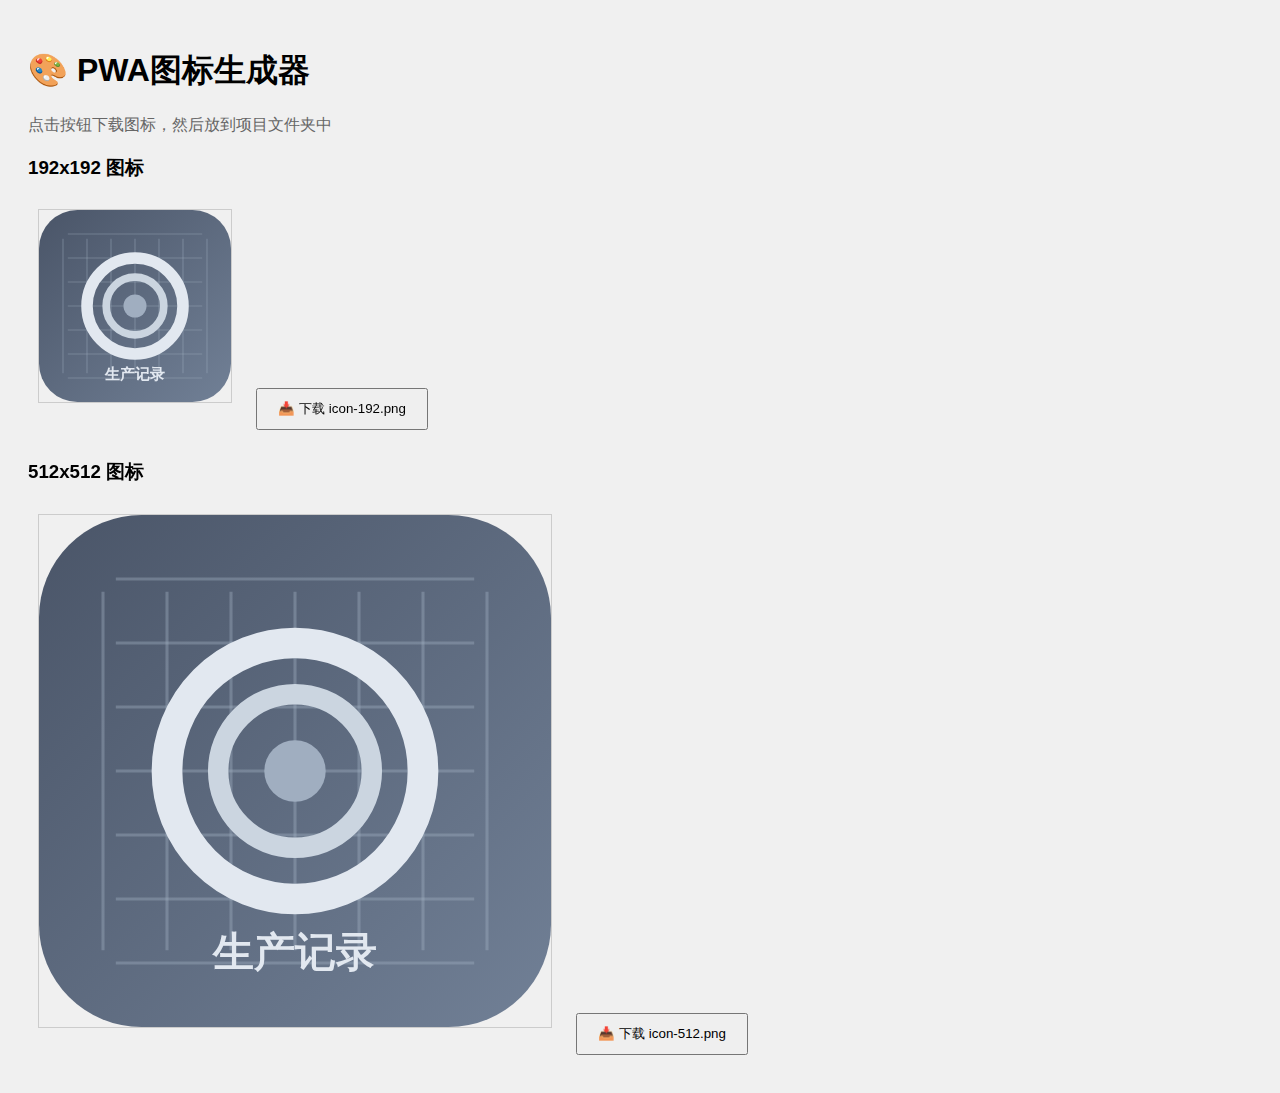
<file: create-icons.html>
<!DOCTYPE html>
<html>
<head>
    <title>生成PWA图标</title>
    <style>
        body { font-family: Arial; padding: 20px; background: #f0f0f0; }
        canvas { border: 1px solid #ccc; margin: 10px; }
        button { padding: 10px 20px; margin: 10px; cursor: pointer; }
        .info { color: #666; margin: 10px 0; }
    </style>
</head>
<body>
    <h1>🎨 PWA图标生成器</h1>
    <p class="info">点击按钮下载图标，然后放到项目文件夹中</p>
    
    <h3>192x192 图标</h3>
    <canvas id="icon192" width="192" height="192"></canvas>
    <button onclick="download('icon192', 'icon-192.png')">📥 下载 icon-192.png</button>
    
    <h3>512x512 图标</h3>
    <canvas id="icon512" width="512" height="512"></canvas>
    <button onclick="download('icon512', 'icon-512.png')">📥 下载 icon-512.png</button>

    <script>
        function drawIcon(canvasId, size) {
            const canvas = document.getElementById(canvasId);
            const ctx = canvas.getContext('2d');
            
            // 背景渐变
            const gradient = ctx.createLinearGradient(0, 0, size, size);
            gradient.addColorStop(0, '#4A5568');
            gradient.addColorStop(1, '#718096');
            
            // 圆角矩形背景
            const radius = size * 0.2;
            ctx.beginPath();
            ctx.roundRect(0, 0, size, size, radius);
            ctx.fillStyle = gradient;
            ctx.fill();
            
            // 织物网格
            ctx.strokeStyle = 'rgba(160, 174, 192, 0.4)';
            ctx.lineWidth = size * 0.006;
            const gridSize = size / 8;
            for (let i = 1; i < 8; i++) {
                ctx.beginPath();
                ctx.moveTo(gridSize * i, size * 0.15);
                ctx.lineTo(gridSize * i, size * 0.85);
                ctx.stroke();
                ctx.beginPath();
                ctx.moveTo(size * 0.15, gridSize * i);
                ctx.lineTo(size * 0.85, gridSize * i);
                ctx.stroke();
            }
            
            // 中心纱线圆环
            const centerX = size / 2;
            const centerY = size / 2;
            
            ctx.beginPath();
            ctx.arc(centerX, centerY, size * 0.25, 0, Math.PI * 2);
            ctx.strokeStyle = '#E2E8F0';
            ctx.lineWidth = size * 0.06;
            ctx.stroke();
            
            ctx.beginPath();
            ctx.arc(centerX, centerY, size * 0.15, 0, Math.PI * 2);
            ctx.strokeStyle = '#CBD5E0';
            ctx.lineWidth = size * 0.04;
            ctx.stroke();
            
            ctx.beginPath();
            ctx.arc(centerX, centerY, size * 0.06, 0, Math.PI * 2);
            ctx.fillStyle = '#A0AEC0';
            ctx.fill();
            
            // 文字
            ctx.fillStyle = '#E2E8F0';
            ctx.font = `bold ${size * 0.08}px Arial`;
            ctx.textAlign = 'center';
            ctx.fillText('生产记录', centerX, size * 0.88);
        }
        
        function download(canvasId, filename) {
            const canvas = document.getElementById(canvasId);
            const link = document.createElement('a');
            link.download = filename;
            link.href = canvas.toDataURL('image/png');
            link.click();
        }
        
        // 绘制图标
        drawIcon('icon192', 192);
        drawIcon('icon512', 512);
    </script>
</body>
</html>
</file>
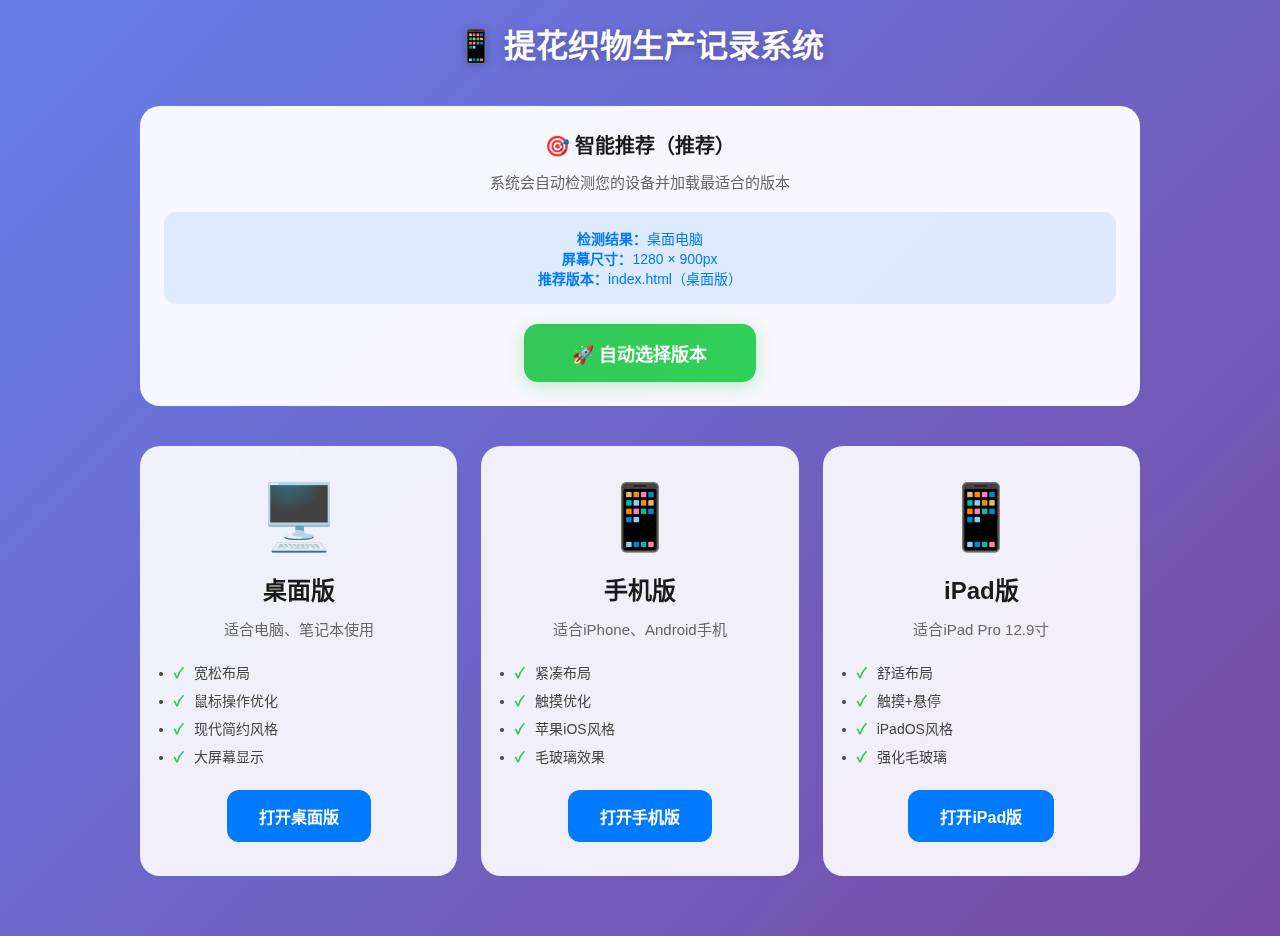
<file: 选择版本.html>
<!DOCTYPE html>
<html lang="zh-CN">
<head>
    <meta charset="UTF-8">
    <meta name="viewport" content="width=device-width, initial-scale=1.0">
    <title>选择版本 - 提花织物生产记录系统</title>
    <style>
        * {
            margin: 0;
            padding: 0;
            box-sizing: border-box;
        }
        
        body {
            font-family: -apple-system, BlinkMacSystemFont, "SF Pro Display", "Helvetica Neue", sans-serif;
            background: linear-gradient(135deg, #667eea 0%, #764ba2 100%);
            min-height: 100vh;
            display: flex;
            align-items: center;
            justify-content: center;
            padding: 20px;
        }
        
        .container {
            max-width: 1000px;
            width: 100%;
        }
        
        h1 {
            text-align: center;
            color: white;
            font-size: 32px;
            margin-bottom: 40px;
            text-shadow: 0 2px 10px rgba(0, 0, 0, 0.2);
        }
        
        .version-grid {
            display: grid;
            grid-template-columns: repeat(auto-fit, minmax(280px, 1fr));
            gap: 24px;
            margin-bottom: 40px;
        }
        
        .version-card {
            background: rgba(255, 255, 255, 0.9);
            backdrop-filter: blur(20px);
            border-radius: 20px;
            padding: 32px;
            text-align: center;
            cursor: pointer;
            transition: all 0.3s ease;
            border: 2px solid transparent;
        }
        
        .version-card:hover {
            transform: translateY(-8px);
            box-shadow: 0 12px 40px rgba(0, 0, 0, 0.2);
            border-color: #007AFF;
        }
        
        .version-icon {
            font-size: 64px;
            margin-bottom: 16px;
        }
        
        .version-title {
            font-size: 24px;
            font-weight: 700;
            color: #1a1a1a;
            margin-bottom: 12px;
        }
        
        .version-desc {
            font-size: 15px;
            color: #666;
            margin-bottom: 20px;
            line-height: 1.6;
        }
        
        .version-features {
            text-align: left;
            margin-bottom: 24px;
        }
        
        .version-features li {
            font-size: 14px;
            color: #444;
            margin-bottom: 8px;
            padding-left: 20px;
            position: relative;
        }
        
        .version-features li:before {
            content: "✓";
            position: absolute;
            left: 0;
            color: #34C759;
            font-weight: bold;
        }
        
        .version-btn {
            display: inline-block;
            padding: 14px 32px;
            background: #007AFF;
            color: white;
            text-decoration: none;
            border-radius: 12px;
            font-size: 16px;
            font-weight: 600;
            transition: all 0.2s ease;
        }
        
        .version-btn:hover {
            background: #0051D5;
            transform: scale(1.05);
        }
        
        .auto-detect {
            background: rgba(255, 255, 255, 0.95);
            backdrop-filter: blur(20px);
            border-radius: 20px;
            padding: 24px;
            text-align: center;
        }
        
        .auto-detect h2 {
            font-size: 20px;
            color: #1a1a1a;
            margin-bottom: 12px;
        }
        
        .auto-detect p {
            font-size: 15px;
            color: #666;
            margin-bottom: 20px;
        }
        
        .device-info {
            background: rgba(0, 122, 255, 0.1);
            border-radius: 12px;
            padding: 16px;
            margin-bottom: 20px;
            font-size: 14px;
            color: #007AFF;
        }
        
        .auto-btn {
            display: inline-block;
            padding: 16px 48px;
            background: linear-gradient(135deg, #34C759 0%, #30D158 100%);
            color: white;
            text-decoration: none;
            border-radius: 14px;
            font-size: 18px;
            font-weight: 700;
            transition: all 0.2s ease;
            box-shadow: 0 4px 16px rgba(52, 199, 89, 0.3);
        }
        
        .auto-btn:hover {
            transform: scale(1.05);
            box-shadow: 0 6px 24px rgba(52, 199, 89, 0.4);
        }
        
        @media (max-width: 768px) {
            h1 {
                font-size: 24px;
                margin-bottom: 24px;
            }
            
            .version-grid {
                grid-template-columns: 1fr;
                gap: 16px;
            }
            
            .version-card {
                padding: 24px;
            }
        }
    </style>
</head>
<body>
    <div class="container">
        <h1>📱 提花织物生产记录系统</h1>
        
        <!-- 自动检测推荐 -->
        <div class="auto-detect">
            <h2>🎯 智能推荐（推荐）</h2>
            <p>系统会自动检测您的设备并加载最适合的版本</p>
            <div class="device-info" id="deviceInfo">
                正在检测设备...
            </div>
            <a href="index-mobile.html" class="auto-btn">🚀 自动选择版本</a>
        </div>
        
        <!-- 手动选择 -->
        <div class="version-grid" style="margin-top: 40px;">
            <!-- 桌面版 -->
            <div class="version-card" onclick="window.location.href='index.html'">
                <div class="version-icon">🖥️</div>
                <div class="version-title">桌面版</div>
                <div class="version-desc">适合电脑、笔记本使用</div>
                <ul class="version-features">
                    <li>宽松布局</li>
                    <li>鼠标操作优化</li>
                    <li>现代简约风格</li>
                    <li>大屏幕显示</li>
                </ul>
                <a href="index.html" class="version-btn">打开桌面版</a>
            </div>
            
            <!-- 手机版 -->
            <div class="version-card" onclick="window.location.href='index-mobile.html'">
                <div class="version-icon">📱</div>
                <div class="version-title">手机版</div>
                <div class="version-desc">适合iPhone、Android手机</div>
                <ul class="version-features">
                    <li>紧凑布局</li>
                    <li>触摸优化</li>
                    <li>苹果iOS风格</li>
                    <li>毛玻璃效果</li>
                </ul>
                <a href="index-mobile.html" class="version-btn">打开手机版</a>
            </div>
            
            <!-- iPad版 -->
            <div class="version-card" onclick="window.location.href='index-mobile.html'">
                <div class="version-icon">📱</div>
                <div class="version-title">iPad版</div>
                <div class="version-desc">适合iPad Pro 12.9寸</div>
                <ul class="version-features">
                    <li>舒适布局</li>
                    <li>触摸+悬停</li>
                    <li>iPadOS风格</li>
                    <li>强化毛玻璃</li>
                </ul>
                <a href="index-mobile.html" class="version-btn">打开iPad版</a>
            </div>
        </div>
    </div>
    
    <script>
        // 检测设备
        function detectDevice() {
            const width = window.innerWidth;
            const height = window.innerHeight;
            const userAgent = navigator.userAgent.toLowerCase();
            
            let deviceType = '未知设备';
            let recommendation = 'index-mobile.html';
            
            // 检测设备类型
            if (/ipad/.test(userAgent) || (width >= 1024 && height >= 1366) || (width >= 1366 && height >= 1024)) {
                deviceType = 'iPad（大屏平板）';
                recommendation = 'index-mobile.html（自动加载iPad样式）';
            } else if (/iphone|android/.test(userAgent) || width < 768) {
                deviceType = 'iPhone/Android手机';
                recommendation = 'index-mobile.html（自动加载手机样式）';
            } else {
                deviceType = '桌面电脑';
                recommendation = 'index.html（桌面版）';
            }
            
            // 显示设备信息
            const deviceInfo = document.getElementById('deviceInfo');
            deviceInfo.innerHTML = `
                <strong>检测结果：</strong>${deviceType}<br>
                <strong>屏幕尺寸：</strong>${width} × ${height}px<br>
                <strong>推荐版本：</strong>${recommendation}
            `;
        }
        
        // 页面加载时检测
        detectDevice();
        
        // 窗口大小改变时重新检测
        window.addEventListener('resize', detectDevice);
    </script>
</body>
</html>
</file>
